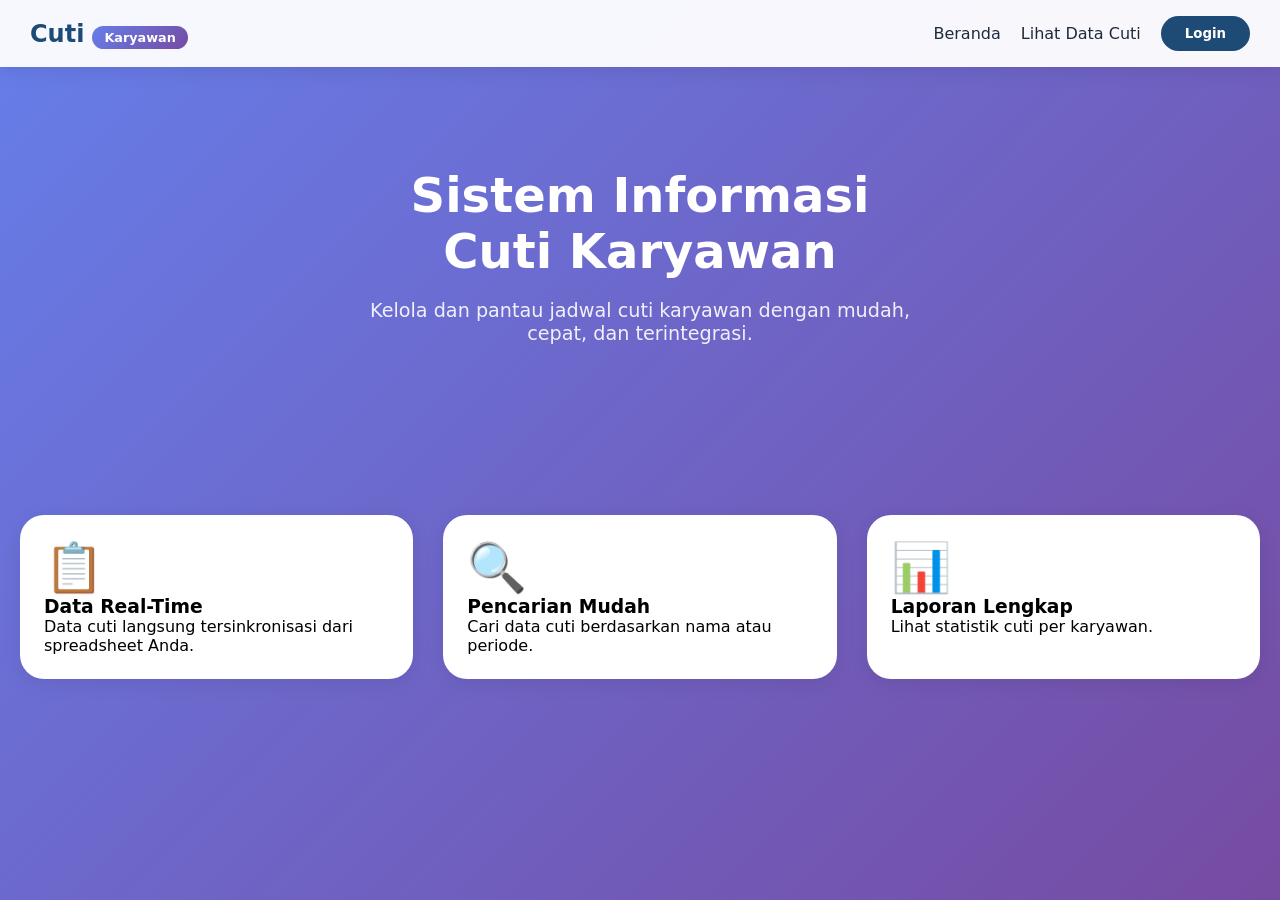
<file: index.html>
<!DOCTYPE html>
<html lang="id">
<head>
    <meta charset="UTF-8">
    <meta name="viewport" content="width=device-width, initial-scale=1.0">
    <title>Sistem Informasi Cuti Karyawan</title>
    <link rel="stylesheet" href="style.css">
    <style>
        .hero {
            text-align: center;
            padding: 80px 20px;
            color: white;
        }
        .hero h1 {
            font-size: 3rem;
            margin-bottom: 20px;
        }
        .hero p {
            font-size: 1.2rem;
            opacity: 0.9;
            max-width: 600px;
            margin: 0 auto 30px;
        }
        .feature-grid {
            display: grid;
            grid-template-columns: repeat(auto-fit, minmax(280px, 1fr));
            gap: 30px;
            margin-top: 60px;
        }
        .login-card {
            max-width: 400px;
            margin: 60px auto 0;
            background: white;
            border-radius: 32px;
            padding: 40px;
            text-align: center;
        }
        .role-selector {
            display: flex;
            gap: 12px;
            margin-bottom: 24px;
        }
        .role-btn {
            flex: 1;
            padding: 12px;
            border: 2px solid #e2e8f0;
            background: white;
            border-radius: 40px;
            cursor: pointer;
            transition: 0.3s;
        }
        .role-btn.active {
            background: var(--primary);
            color: white;
            border-color: var(--primary);
        }
    </style>
</head>
<body>
    <nav class="navbar">
        <div class="navbar-container">
            <div class="logo">
                Cuti<span>Karyawan</span>
            </div>
            <div class="nav-links">
                <a href="index.html">Beranda</a>
                <a href="visitor.html">Lihat Data Cuti</a>
                <button class="btn btn-primary" onclick="openLoginModal()">Login</button>
            </div>
        </div>
    </nav>

    <div class="container">
        <div class="hero">
            <h1>Sistem Informasi <br>Cuti Karyawan</h1>
            <p>Kelola dan pantau jadwal cuti karyawan dengan mudah, cepat, dan terintegrasi.</p>
        </div>

        <div class="feature-grid">
            <div class="card">
                <div style="font-size: 3rem;">📋</div>
                <h3>Data Real-Time</h3>
                <p>Data cuti langsung tersinkronisasi dari spreadsheet Anda.</p>
            </div>
            <div class="card">
                <div style="font-size: 3rem;">🔍</div>
                <h3>Pencarian Mudah</h3>
                <p>Cari data cuti berdasarkan nama atau periode.</p>
            </div>
            <div class="card">
                <div style="font-size: 3rem;">📊</div>
                <h3>Laporan Lengkap</h3>
                <p>Lihat statistik cuti per karyawan.</p>
            </div>
        </div>
    </div>

    <!-- Modal Login -->
    <div id="loginModal" class="modal">
        <div class="modal-content">
            <div class="modal-header">
                <h2>Login</h2>
                <span class="modal-close" onclick="closeLoginModal()">&times;</span>
            </div>
            <div class="role-selector">
                <button class="role-btn active" data-role="user">👤 User</button>
                <button class="role-btn" data-role="admin">👑 Admin</button>
            </div>
            <div class="form-group">
                <label>Username</label>
                <input type="text" id="loginUsername" placeholder="Masukkan username">
            </div>
            <div class="form-group">
                <label>Password</label>
                <input type="password" id="loginPassword" placeholder="Masukkan password">
            </div>
            <button class="btn btn-primary" style="width:100%" onclick="processLogin()">Login</button>
        </div>
    </div>

    <script src="script.js"></script>
    <script>
        let selectedRole = 'user';

        document.querySelectorAll('.role-btn').forEach(btn => {
            btn.addEventListener('click', () => {
                document.querySelectorAll('.role-btn').forEach(b => b.classList.remove('active'));
                btn.classList.add('active');
                selectedRole = btn.dataset.role;
            });
        });

        function openLoginModal() {
            document.getElementById('loginModal').classList.add('active');
        }

        function closeLoginModal() {
            document.getElementById('loginModal').classList.remove('active');
        }

        async function processLogin() {
            const username = document.getElementById('loginUsername').value.trim();
            const password = document.getElementById('loginPassword').value;

            if (!username || !password) {
                alert('Isi username dan password!');
                return;
            }

            try {
                const response = await fetch(LOGIN_API);
                const users = await response.json();
                
                const validUser = users.find(u => u.username === username && u.password === password);
                
                if (validUser) {
                    localStorage.setItem('currentUser', username);
                    localStorage.setItem('userRole', selectedRole);
                    closeLoginModal();
                    
                    if (selectedRole === 'admin') {
                        window.location.href = 'admin.html';
                    } else {
                        window.location.href = 'dashboard.html';
                    }
                } else {
                    alert('Username atau password salah!');
                }
            } catch (error) {
                alert('Gagal terhubung ke server!');
            }
        }
    </script>
</body>
</html>
</file>
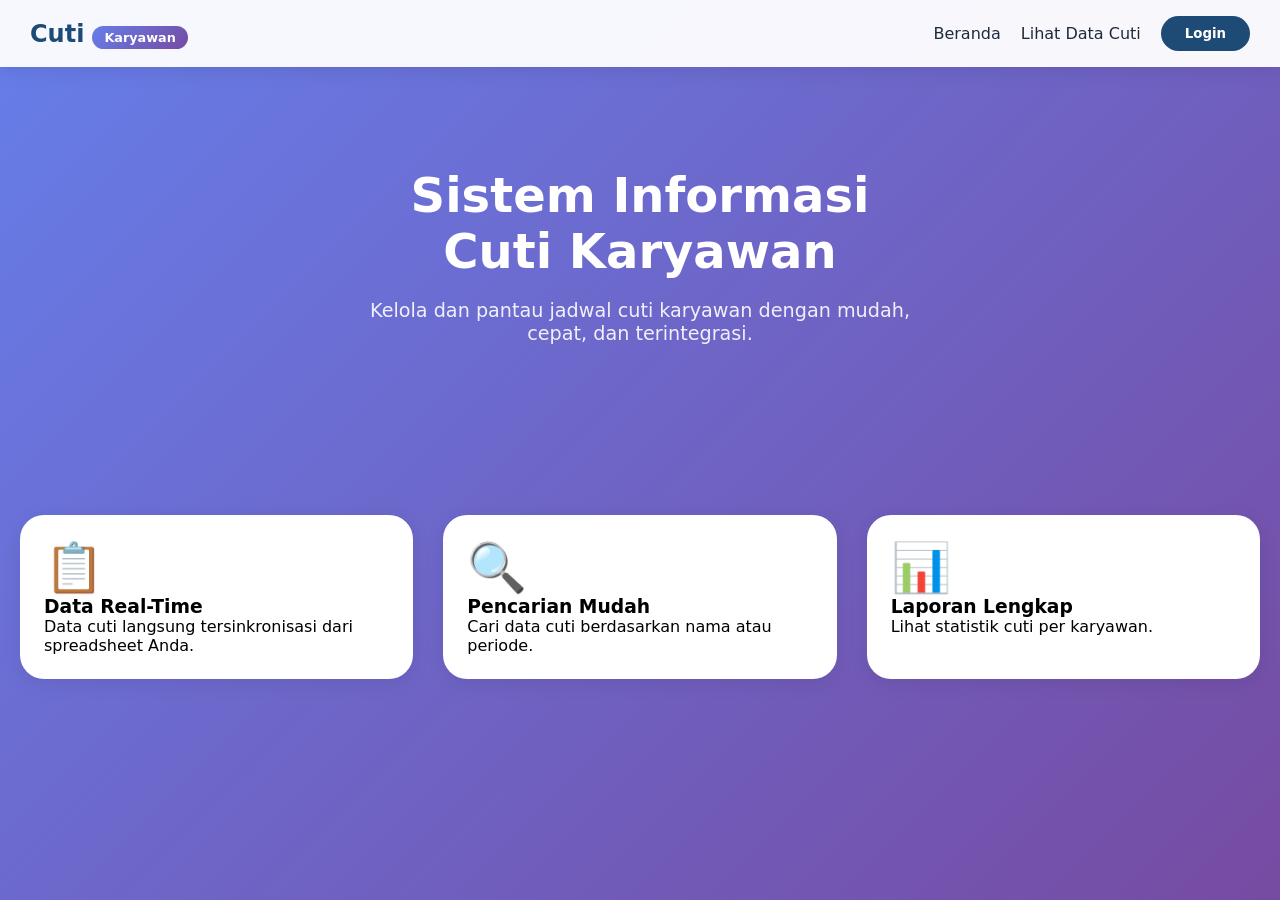
<file: admin.html>
<!DOCTYPE html>
<html lang="id">
<head>
    <meta charset="UTF-8">
    <meta name="viewport" content="width=device-width, initial-scale=1.0">
    <title>Admin Panel - Kelola Data Cuti</title>
    <link rel="stylesheet" href="style.css">
</head>
<body>
    <nav class="navbar">
        <div class="navbar-container">
            <div class="logo">
                Admin<span>Panel</span>
            </div>
            <div class="nav-links">
                <span>👑 Admin: <span id="adminName"></span></span>
                <button class="btn btn-danger" onclick="logout()">Logout</button>
            </div>
        </div>
    </nav>

    <div class="container">
        <div style="display: flex; justify-content: space-between; align-items: center; margin-bottom: 24px; flex-wrap: wrap; gap: 16px;">
            <h1 style="color: white;">📊 Kelola Data Cuti</h1>
            <button class="btn btn-primary" onclick="openAddModal()">+ Tambah Cuti</button>
        </div>

        <div class="stats-grid">
            <div class="stat-card"><h3 id="totalKaryawan">0</h3><p>Total Karyawan</p></div>
            <div class="stat-card"><h3 id="totalPengajuan">0</h3><p>Total Pengajuan</p></div>
            <div class="stat-card"><h3 id="totalHariCuti">0</h3><p>Total Hari Cuti</p></div>
        </div>

        <div class="filters-bar">
            <div class="search-box">
                🔍 <input type="text" id="searchInput" placeholder="Cari nama atau jabatan...">
            </div>
            <select id="filterJabatan"><option value="all">Semua Jabatan</option>
                <option value="Mekanik">Mekanik</option><option value="Help. Mek">Help. Mek</option>
                <option value="T. Ban">T. Ban</option><option value="Kr. Bengkel">Kr. Bengkel</option>
            </select>
            <button class="btn btn-primary" onclick="exportToExcel()">📎 Export Excel</button>
        </div>

        <div class="table-container">
            <table>
                <thead><tr>
                    <th>No</th><th>Nama</th><th>No Kary</th><th>Jabatan</th>
                    <th>Cuti Dari</th><th>Cuti Sampai</th><th>Durasi</th>
                    <th>Keperluan</th><th>Status</th><th>Aksi</th>
                </tr></thead>
                <tbody id="tableBody"></tbody>
            </table>
        </div>
    </div>

    <!-- Modal Tambah/Edit -->
    <div id="dataModal" class="modal">
        <div class="modal-content">
            <div class="modal-header"><h2 id="modalTitle">Tambah Cuti</h2><span class="modal-close" onclick="closeModal()">&times;</span></div>
            <form id="cutiForm">
                <div class="form-group"><label>Nama</label><input type="text" id="editNama" required></div>
                <div class="form-group"><label>No Karyawan</label><input type="text" id="editNoKary"></div>
                <div class="form-group"><label>Jabatan</label><input type="text" id="editJabatan"></div>
                <div class="form-group"><label>Cuti Dari</label><input type="date" id="editCutiDari"></div>
                <div class="form-group"><label>Cuti Sampai</label><input type="date" id="editCutiSampai"></div>
                <div class="form-group"><label>Keperluan</label><input type="text" id="editKeperluan"></div>
                <div class="form-group"><label>Keterangan</label><input type="text" id="editKetCuti"></div>
                <button type="submit" class="btn btn-primary" style="width:100%">Simpan</button>
            </form>
        </div>
    </div>

    <script src="script.js"></script>
    <script>
        let allData = [];
        let editIndex = null;

        document.getElementById('adminName').innerText = localStorage.getItem('currentUser') || 'Admin';
        if (!localStorage.getItem('currentUser')) window.location.href = 'index.html';

        async function loadData() {
            allData = await fetchCutiData();
            updateStats();
            renderTable();
        }

        function updateStats() {
            const uniqueKaryawan = new Set(allData.map(d => d.Nama));
            const totalHari = allData.reduce((sum, d) => sum + (parseInt(d.Dipakai) || 0), 0);
            document.getElementById('totalKaryawan').innerText = uniqueKaryawan.size;
            document.getElementById('totalPengajuan').innerText = allData.length;
            document.getElementById('totalHariCuti').innerText = totalHari;
        }

        function renderTable() {
            const keyword = document.getElementById('searchInput').value.toLowerCase();
            const jabatan = document.getElementById('filterJabatan').value;
            let filtered = allData.filter(d => {
                const matchText = keyword === '' || (d.Nama && d.Nama.toLowerCase().includes(keyword));
                const matchJabatan = jabatan === 'all' || d.Jabatan === jabatan;
                return matchText && matchJabatan;
            });
            
            const tbody = document.getElementById('tableBody');
            if (filtered.length === 0) {
                tbody.innerHTML = '<tr><td colspan="10" style="text-align:center">📭 Tidak ada data</td></tr>';
                return;
            }
            
            let html = '';
            filtered.forEach((item, idx) => {
                html += `<tr>
                    <td>${idx+1}</td>
                    <td><strong>${escapeHtml(item.Nama)}</strong></td>
                    <td>${escapeHtml(item['No Kary'])}</td>
                    <td>${escapeHtml(item.Jabatan)}</td>
                    <td>${escapeHtml(item['Cuti Dari'])}</td>
                    <td>${escapeHtml(item['Cuti Sampai'])}</td>
                    <td><span class="badge badge-info">${item.Dipakai || 0} hari</span></td>
                    <td>${escapeHtml(item['Keperluan cuti'])}</td>
                    <td><span class="badge badge-success">${item.Status || 'Aktif'}</span></td>
                    <td>
                        <button class="btn btn-outline" style="padding:4px 12px; margin-right:5px;" onclick="openEditModal(${allData.indexOf(item)})">✏️</button>
                        <button class="btn btn-danger" style="padding:4px 12px;" onclick="deleteData(${allData.indexOf(item)})">🗑️</button>
                    </td>
                </tr>`;
            });
            tbody.innerHTML = html;
        }

        function openAddModal() {
            editIndex = null;
            document.getElementById('modalTitle').innerText = 'Tambah Cuti';
            document.getElementById('cutiForm').reset();
            document.getElementById('dataModal').classList.add('active');
        }

        function openEditModal(index) {
            editIndex = index;
            const item = allData[index];
            document.getElementById('modalTitle').innerText = 'Edit Cuti';
            document.getElementById('editNama').value = item.Nama || '';
            document.getElementById('editNoKary').value = item['No Kary'] || '';
            document.getElementById('editJabatan').value = item.Jabatan || '';
            document.getElementById('editCutiDari').value = item['Cuti Dari'] || '';
            document.getElementById('editCutiSampai').value = item['Cuti Sampai'] || '';
            document.getElementById('editKeperluan').value = item['Keperluan cuti'] || '';
            document.getElementById('editKetCuti').value = item['Ket Cuti'] || '';
            document.getElementById('dataModal').classList.add('active');
        }

        document.getElementById('cutiForm').addEventListener('submit', (e) => {
            e.preventDefault();
            const newData = {
                Nama: document.getElementById('editNama').value,
                'No Kary': document.getElementById('editNoKary').value,
                Jabatan: document.getElementById('editJabatan').value,
                'Cuti Dari': document.getElementById('editCutiDari').value,
                'Cuti Sampai': document.getElementById('editCutiSampai').value,
                'Keperluan cuti': document.getElementById('editKeperluan').value,
                'Ket Cuti': document.getElementById('editKetCuti').value,
                Dipakai: '1',
                Status: 'Aktif'
            };
            
            if (editIndex !== null) {
                allData[editIndex] = newData;
                showAlert('Data berhasil diupdate! (Simulasi - data asli di Spreadsheet)', 'success');
            } else {
                allData.push(newData);
                showAlert('Data berhasil ditambahkan! (Simulasi - data asli di Spreadsheet)', 'success');
            }
            closeModal();
            updateStats();
            renderTable();
        });

        function deleteData(index) {
            if (confirm('Yakin hapus data ini?')) {
                allData.splice(index, 1);
                showAlert('Data berhasil dihapus! (Simulasi)', 'success');
                updateStats();
                renderTable();
            }
        }

        function closeModal() { document.getElementById('dataModal').classList.remove('active'); }
        function exportToExcel() { alert('Fitur export Excel akan segera hadir!'); }
        
        document.getElementById('searchInput').addEventListener('input', renderTable);
        document.getElementById('filterJabatan').addEventListener('change', renderTable);
        loadData();
    </script>
</body>
</html>
</file>
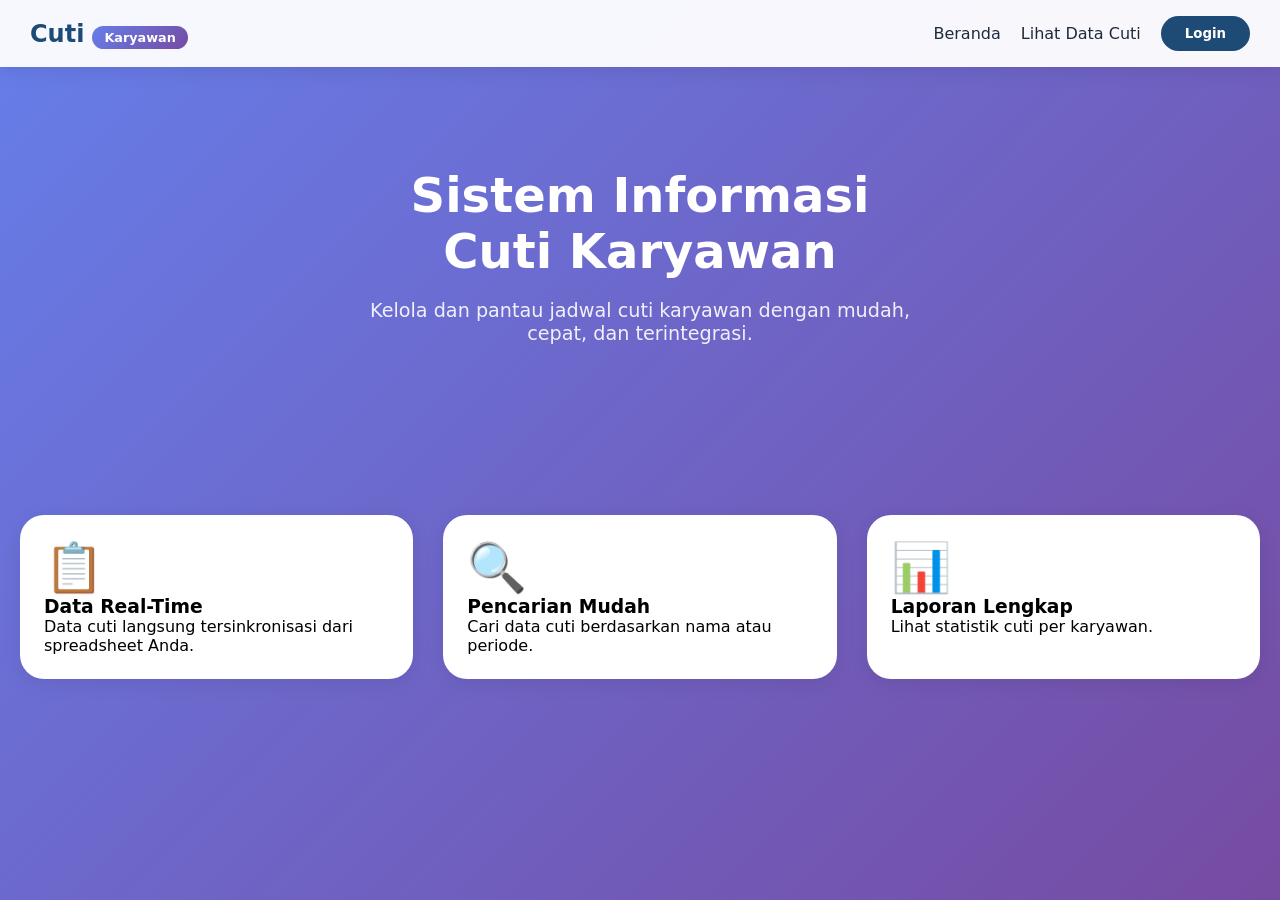
<file: dashboard.html>
<!DOCTYPE html>
<html lang="id">
<head>
    <meta charset="UTF-8">
    <meta name="viewport" content="width=device-width, initial-scale=1.0">
    <title>Dashboard - User</title>
    <link rel="stylesheet" href="style.css">
</head>
<body>
    <nav class="navbar">
        <div class="navbar-container">
            <div class="logo">
                Cuti<span>Karyawan</span>
            </div>
            <div class="nav-links">
                <span>👤 <span id="userName"></span></span>
                <button class="btn btn-danger" onclick="logout()">Logout</button>
            </div>
        </div>
    </nav>

    <div class="container">
        <div class="stats-grid">
            <div class="stat-card">
                <h3 id="totalCuti">0</h3>
                <p>Total Pengajuan Cuti</p>
            </div>
            <div class="stat-card" style="background: linear-gradient(135deg, #10b981, #059669);">
                <h3 id="totalHari">0</h3>
                <p>Total Hari Cuti</p>
            </div>
        </div>

        <div class="filters-bar">
            <div class="search-box">
                🔍 <input type="text" id="searchInput" placeholder="Cari data cuti...">
            </div>
        </div>

        <div class="table-container">
            <table>
                <thead>
                    <tr>
                        <th>Tanggal Cuti</th><th>Durasi</th><th>Keperluan</th><th>Keterangan</th><th>Status</th>
                    </tr>
                </thead>
                <tbody id="tableBody">
                    <tr><td colspan="5" style="text-align:center">Memuat data...</td></tr>
                </tbody>
            </table>
        </div>
    </div>

    <script src="script.js"></script>
    <script>
        const currentUser = localStorage.getItem('currentUser');
        if (!currentUser) window.location.href = 'index.html';
        document.getElementById('userName').innerText = currentUser;

        let allData = [];

        async function loadData() {
            allData = await fetchCutiData();
            const userData = allData.filter(item => item.Nama === currentUser);
            
            const totalCuti = userData.length;
            const totalHari = userData.reduce((sum, item) => sum + (parseInt(item.Dipakai) || 0), 0);
            
            document.getElementById('totalCuti').innerText = totalCuti;
            document.getElementById('totalHari').innerText = totalHari;
            
            renderTable();
        }

        function renderTable() {
            const keyword = document.getElementById('searchInput').value.toLowerCase();
            let filtered = allData.filter(item => 
                item.Nama === currentUser && 
                (keyword === '' || (item['Keperluan cuti'] && item['Keperluan cuti'].toLowerCase().includes(keyword)))
            );
            
            const tbody = document.getElementById('tableBody');
            if (filtered.length === 0) {
                tbody.innerHTML = '<tr><td colspan="5" style="text-align:center">📭 Tidak ada data cuti</td></tr>';
                return;
            }
            
            let html = '';
            filtered.forEach(item => {
                html += `<tr>
                    <td>${escapeHtml(item['Cuti Dari'])} → ${escapeHtml(item['Cuti Sampai'])}</td>
                    <td><span class="badge badge-info">${item.Dipakai || 0} hari</span></td>
                    <td>${escapeHtml(item['Keperluan cuti'])}</td>
                    <td>${escapeHtml(item['Ket Cuti'])}</td>
                    <td><span class="badge badge-success">${item.Status || 'Aktif'}</span></td>
                </tr>`;
            });
            tbody.innerHTML = html;
        }

        document.getElementById('searchInput').addEventListener('input', renderTable);
        loadData();
    </script>
</body>
</html>
</file>
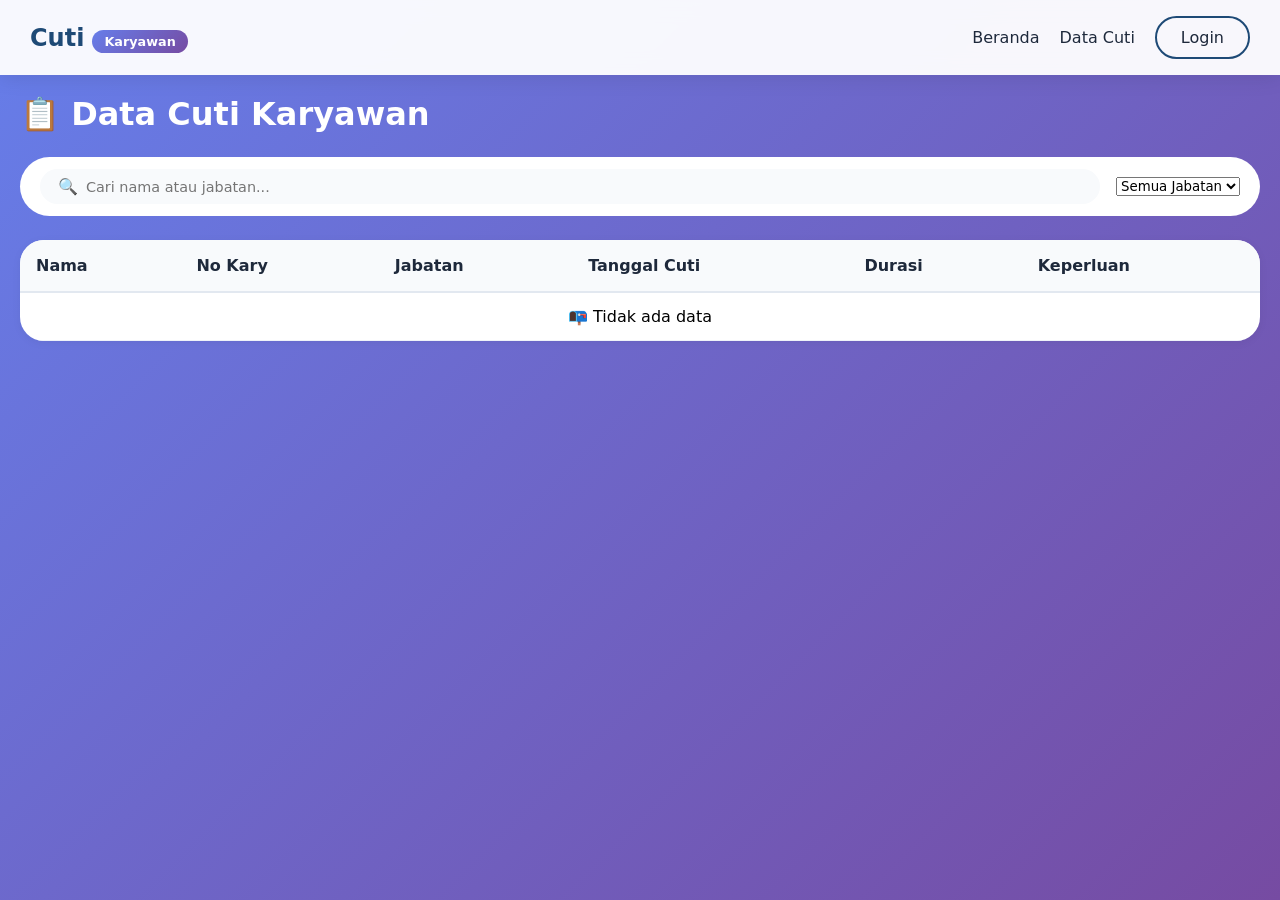
<file: visitor.html>
<!DOCTYPE html>
<html lang="id">
<head>
    <meta charset="UTF-8">
    <meta name="viewport" content="width=device-width, initial-scale=1.0">
    <title>Lihat Data Cuti - Visitor</title>
    <link rel="stylesheet" href="style.css">
</head>
<body>
    <nav class="navbar">
        <div class="navbar-container">
            <div class="logo">
                Cuti<span>Karyawan</span>
            </div>
            <div class="nav-links">
                <a href="index.html">Beranda</a>
                <a href="visitor.html">Data Cuti</a>
                <a href="index.html" class="btn btn-outline">Login</a>
            </div>
        </div>
    </nav>

    <div class="container">
        <h1 style="color: white; margin-bottom: 24px;">📋 Data Cuti Karyawan</h1>
        
        <div class="filters-bar">
            <div class="search-box">
                🔍 <input type="text" id="searchInput" placeholder="Cari nama atau jabatan...">
            </div>
            <select id="filterJabatan">
                <option value="all">Semua Jabatan</option>
                <option value="Mekanik">Mekanik</option>
                <option value="Help. Mek">Help. Mek</option>
                <option value="T. Ban">T. Ban</option>
            </select>
        </div>

        <div class="table-container">
            <table>
                <thead>
                    <tr>
                        <th>Nama</th><th>No Kary</th><th>Jabatan</th>
                        <th>Tanggal Cuti</th><th>Durasi</th><th>Keperluan</th>
                    </tr>
                </thead>
                <tbody id="tableBody">
                    <tr><td colspan="6" style="text-align:center">Memuat data...</td></tr>
                </tbody>
            </table>
        </div>
    </div>

    <script src="script.js"></script>
    <script>
        let allData = [];

        async function loadData() {
            allData = await fetchCutiData();
            renderTable();
        }

        function renderTable() {
            const keyword = document.getElementById('searchInput').value.toLowerCase();
            const jabatan = document.getElementById('filterJabatan').value;
            
            let filtered = allData.filter(item => {
                const matchText = keyword === '' || 
                    (item.Nama && item.Nama.toLowerCase().includes(keyword)) ||
                    (item.Jabatan && item.Jabatan.toLowerCase().includes(keyword));
                const matchJabatan = jabatan === 'all' || item.Jabatan === jabatan;
                return matchText && matchJabatan;
            });
            
            const tbody = document.getElementById('tableBody');
            if (filtered.length === 0) {
                tbody.innerHTML = '<tr><td colspan="6" style="text-align:center">📭 Tidak ada data</td></tr>';
                return;
            }
            
            let html = '';
            filtered.forEach(item => {
                html += `<tr>
                    <td><strong>${escapeHtml(item.Nama)}</strong></td>
                    <td>${escapeHtml(item['No Kary'])}</td>
                    <td>${escapeHtml(item.Jabatan)}</td>
                    <td>${escapeHtml(item['Cuti Dari'])} → ${escapeHtml(item['Cuti Sampai'])}</td>
                    <td><span class="badge badge-info">${item.Dipakai || 0} hari</span></td>
                    <td>${escapeHtml(item['Keperluan cuti'])}</td>
                </tr>`;
            });
            tbody.innerHTML = html;
        }

        document.getElementById('searchInput').addEventListener('input', renderTable);
        document.getElementById('filterJabatan').addEventListener('change', renderTable);
        
        loadData();
    </script>
</body>
</html>
</file>
<file: style.css>
/* style.css - CSS Utama untuk Semua Halaman */
* {
    margin: 0;
    padding: 0;
    box-sizing: border-box;
    font-family: system-ui, 'Segoe UI', 'Roboto', sans-serif;
}

/* Variables */
:root {
    --primary: #1e4a76;
    --primary-dark: #0f3a5c;
    --secondary: #667eea;
    --success: #10b981;
    --danger: #ef4444;
    --warning: #f59e0b;
    --dark: #1e293b;
    --light: #f8fafc;
    --gray: #64748b;
}

body {
    background: linear-gradient(135deg, #667eea 0%, #764ba2 100%);
    min-height: 100vh;
}

/* Container */
.container {
    max-width: 1400px;
    margin: 0 auto;
    padding: 20px;
}

/* Navbar */
.navbar {
    background: rgba(255,255,255,0.95);
    backdrop-filter: blur(10px);
    box-shadow: 0 2px 20px rgba(0,0,0,0.1);
    padding: 0 30px;
    position: sticky;
    top: 0;
    z-index: 100;
}

.navbar-container {
    max-width: 1400px;
    margin: 0 auto;
    display: flex;
    justify-content: space-between;
    align-items: center;
    padding: 16px 0;
    flex-wrap: wrap;
    gap: 16px;
}

.logo {
    font-size: 1.5rem;
    font-weight: bold;
    color: var(--primary);
}

.logo span {
    background: linear-gradient(135deg, #667eea, #764ba2);
    color: white;
    padding: 4px 12px;
    border-radius: 30px;
    font-size: 0.8rem;
    margin-left: 8px;
}

.nav-links {
    display: flex;
    gap: 20px;
    align-items: center;
    flex-wrap: wrap;
}

.nav-links a {
    text-decoration: none;
    color: var(--dark);
    font-weight: 500;
    transition: 0.3s;
}

.nav-links a:hover {
    color: var(--primary);
}

/* Buttons */
.btn {
    padding: 10px 24px;
    border-radius: 40px;
    border: none;
    cursor: pointer;
    font-weight: 600;
    transition: all 0.3s;
    text-decoration: none;
    display: inline-block;
}

.btn-primary {
    background: var(--primary);
    color: white;
}

.btn-primary:hover {
    background: var(--primary-dark);
    transform: translateY(-2px);
    box-shadow: 0 4px 12px rgba(30,74,118,0.3);
}

.btn-secondary {
    background: var(--secondary);
    color: white;
}

.btn-danger {
    background: var(--danger);
    color: white;
}

.btn-outline {
    background: transparent;
    border: 2px solid var(--primary);
    color: var(--primary);
}

.btn-outline:hover {
    background: var(--primary);
    color: white;
}

/* Cards */
.card {
    background: white;
    border-radius: 24px;
    padding: 24px;
    box-shadow: 0 4px 20px rgba(0,0,0,0.08);
    transition: transform 0.3s;
}

.card:hover {
    transform: translateY(-4px);
}

/* Form Elements */
.form-group {
    margin-bottom: 20px;
}

.form-group label {
    display: block;
    margin-bottom: 8px;
    font-weight: 500;
    color: var(--dark);
}

.form-group input,
.form-group select,
.form-group textarea {
    width: 100%;
    padding: 12px 16px;
    border: 2px solid #e2e8f0;
    border-radius: 16px;
    font-size: 1rem;
    transition: 0.2s;
}

.form-group input:focus,
.form-group select:focus,
.form-group textarea:focus {
    outline: none;
    border-color: var(--secondary);
}

/* Tables */
.table-container {
    background: white;
    border-radius: 24px;
    overflow-x: auto;
    box-shadow: 0 2px 10px rgba(0,0,0,0.05);
}

table {
    width: 100%;
    border-collapse: collapse;
    min-width: 800px;
}

th {
    background: var(--light);
    padding: 16px;
    text-align: left;
    font-weight: 600;
    color: var(--dark);
    border-bottom: 2px solid #e2e8f0;
}

td {
    padding: 14px 16px;
    border-bottom: 1px solid #eef2f8;
}

tr:hover td {
    background: #fafdff;
}

/* Status Badges */
.badge {
    display: inline-block;
    padding: 4px 12px;
    border-radius: 40px;
    font-size: 0.75rem;
    font-weight: 600;
}

.badge-success {
    background: #dcfce7;
    color: #15803d;
}

.badge-warning {
    background: #fef3c7;
    color: #b45309;
}

.badge-danger {
    background: #fee2e2;
    color: #b91c1c;
}

.badge-info {
    background: #dbeafe;
    color: #1e40af;
}

/* Modal */
.modal {
    display: none;
    position: fixed;
    top: 0;
    left: 0;
    width: 100%;
    height: 100%;
    background: rgba(0,0,0,0.7);
    backdrop-filter: blur(4px);
    z-index: 1000;
    justify-content: center;
    align-items: center;
}

.modal.active {
    display: flex;
}

.modal-content {
    background: white;
    border-radius: 32px;
    padding: 32px;
    max-width: 500px;
    width: 90%;
    max-height: 90vh;
    overflow-y: auto;
}

.modal-header {
    display: flex;
    justify-content: space-between;
    align-items: center;
    margin-bottom: 24px;
    padding-bottom: 16px;
    border-bottom: 2px solid #eef2f8;
}

.modal-close {
    font-size: 28px;
    cursor: pointer;
    color: var(--gray);
}

/* Stats Grid */
.stats-grid {
    display: grid;
    grid-template-columns: repeat(auto-fit, minmax(240px, 1fr));
    gap: 20px;
    margin-bottom: 32px;
}

.stat-card {
    background: linear-gradient(135deg, var(--primary), var(--primary-dark));
    color: white;
    border-radius: 24px;
    padding: 24px;
    text-align: center;
}

.stat-card h3 {
    font-size: 2rem;
    margin-bottom: 8px;
}

/* Filters */
.filters-bar {
    background: white;
    border-radius: 60px;
    padding: 12px 20px;
    margin-bottom: 24px;
    display: flex;
    flex-wrap: wrap;
    gap: 16px;
    align-items: center;
    justify-content: space-between;
}

.search-box {
    flex: 2;
    min-width: 200px;
    display: flex;
    align-items: center;
    gap: 8px;
    background: var(--light);
    padding: 8px 18px;
    border-radius: 40px;
}

.search-box input {
    width: 100%;
    border: none;
    background: transparent;
    outline: none;
    font-size: 0.9rem;
}

/* Alert */
.alert {
    padding: 16px 20px;
    border-radius: 16px;
    margin-bottom: 20px;
}

.alert-success {
    background: #dcfce7;
    color: #15803d;
    border-left: 4px solid #15803d;
}

.alert-error {
    background: #fee2e2;
    color: #b91c1c;
    border-left: 4px solid #b91c1c;
}

/* Responsive */
@media (max-width: 768px) {
    .navbar-container {
        flex-direction: column;
    }
    .filters-bar {
        flex-direction: column;
        border-radius: 24px;
    }
    .stats-grid {
        grid-template-columns: 1fr;
    }
}
</file>
